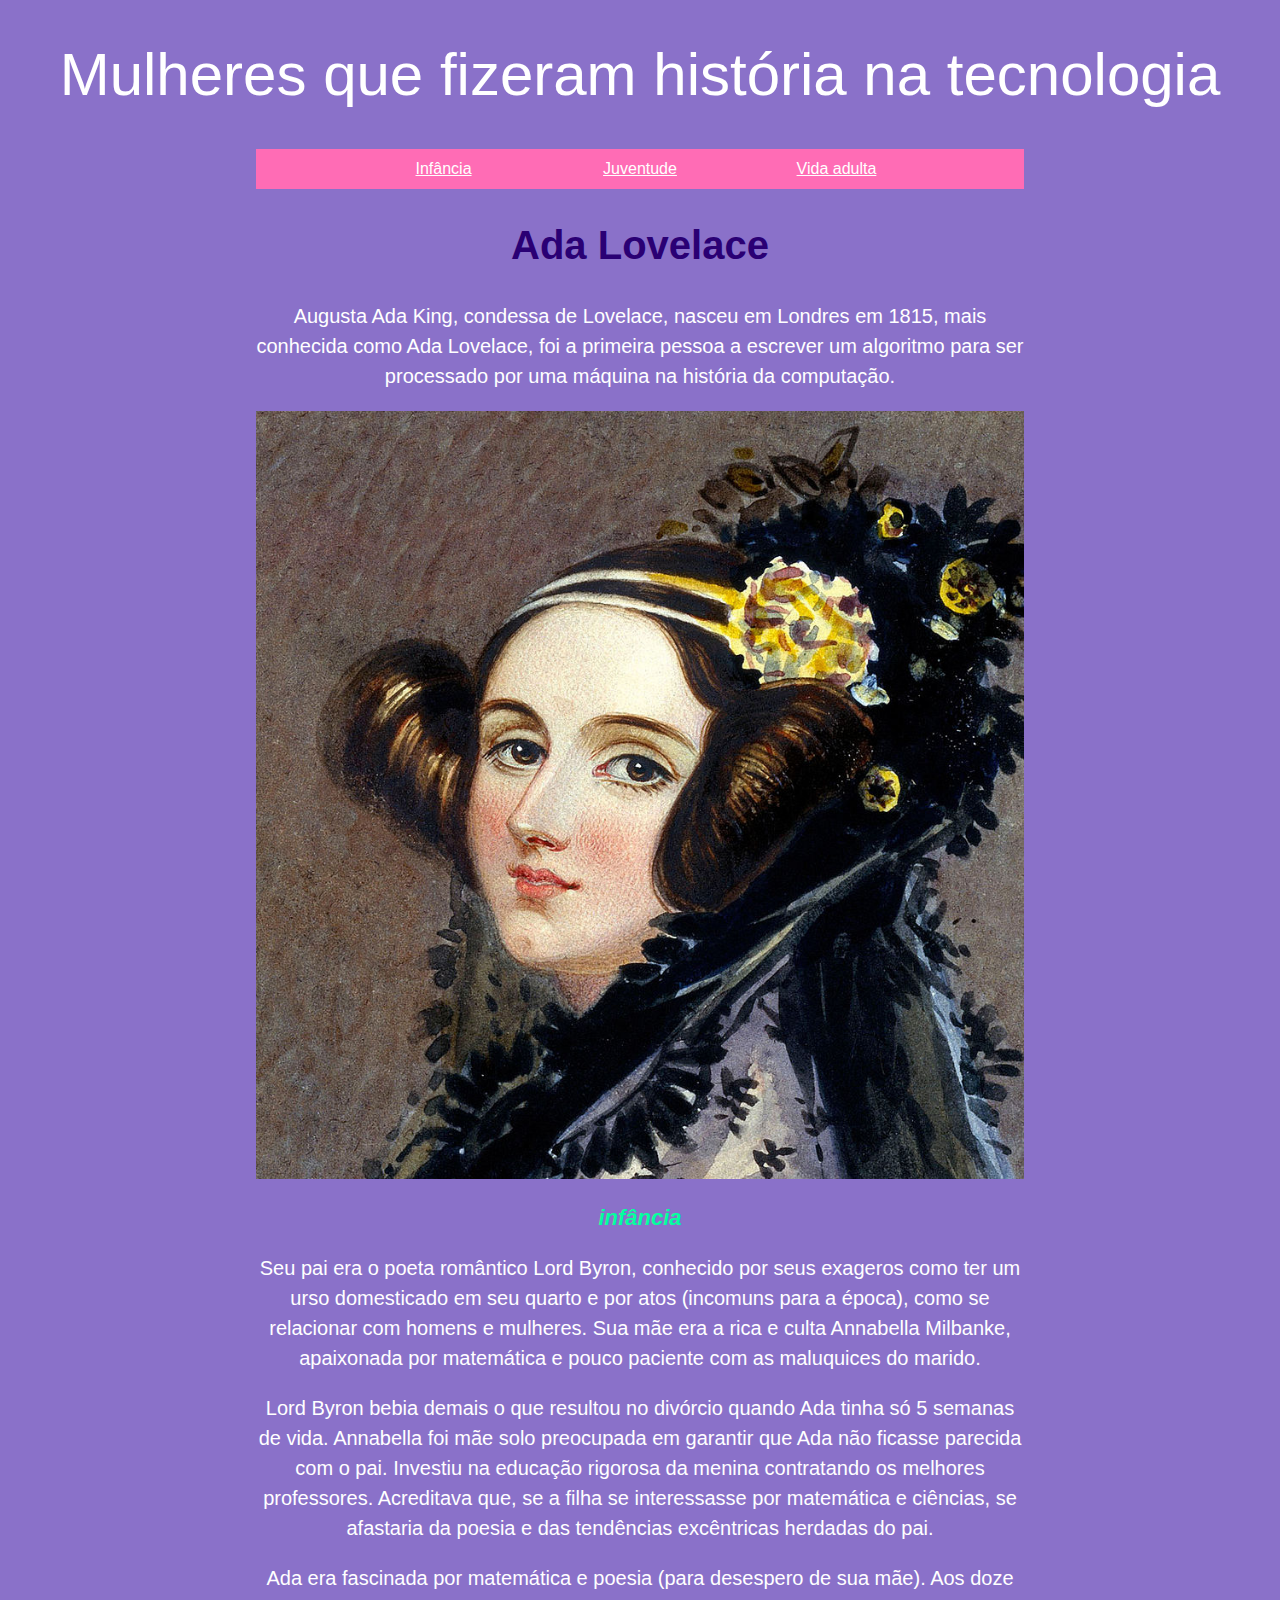
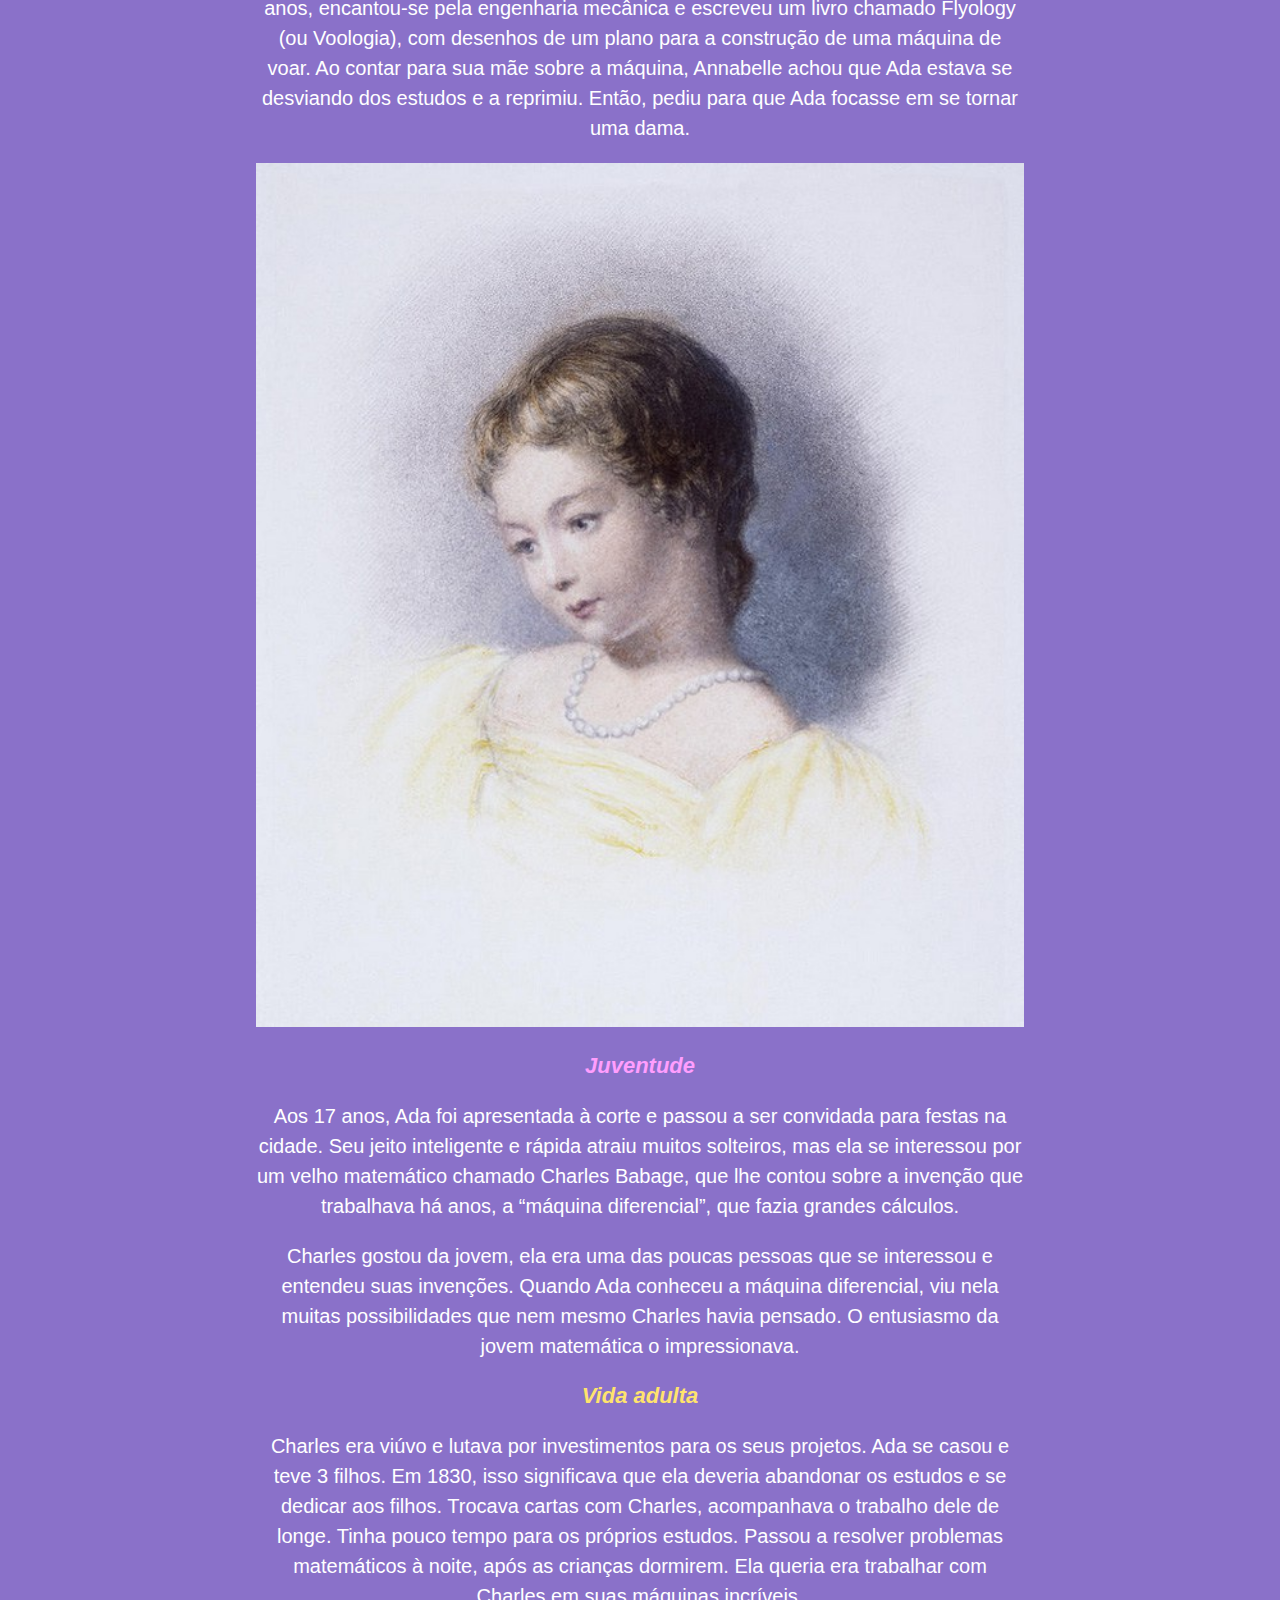
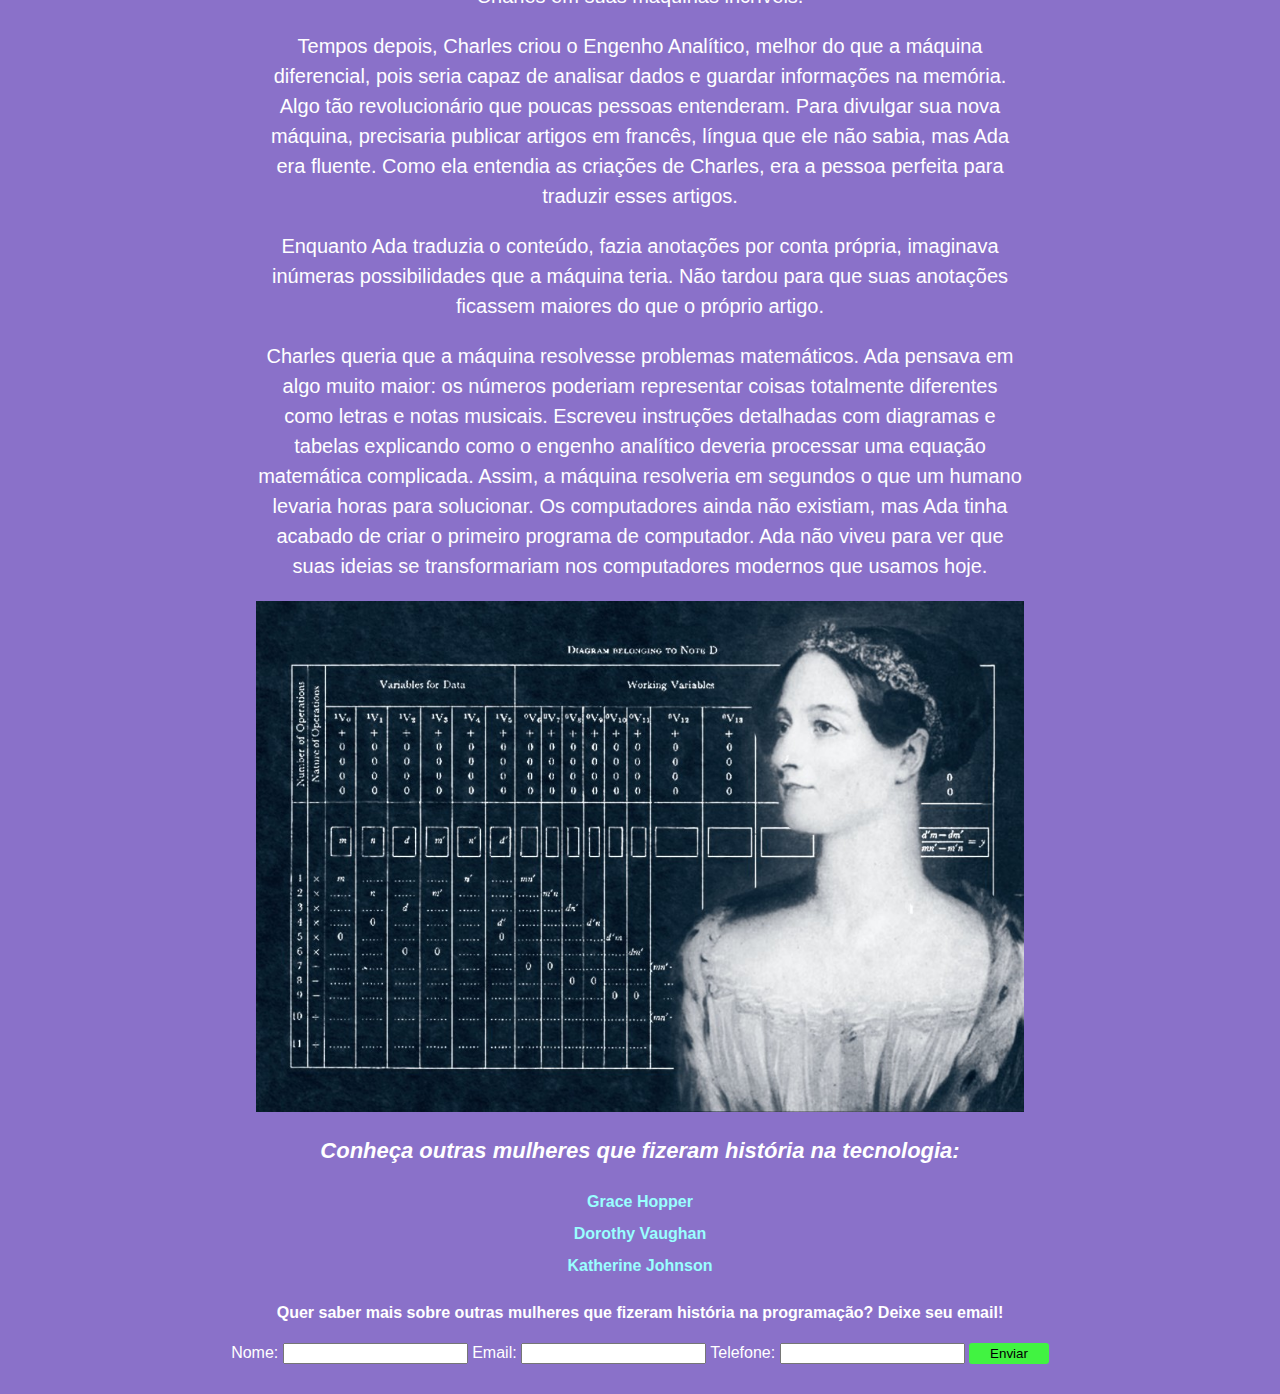
<file: liveCode/ada.html>
<!DOCTYPE html>
<html lang="pt-br">
<head>
    <meta charset="UTF-8">
    <meta name="viewport" content="width=device-width, initial-scale=1.0">
    <title>Ada Lovelace</title>

    <link rel="stylesheet" href="./css/styles.css">

</head>
<body>
    <h1>Mulheres que fizeram história na tecnologia</h1>

    <nav class="principal">

        <ul>
            <li>
                <a href="#infância">Infância</a>
            </li>

            <li>
                <a href="#juventude">Juventude</a>
            </li>

            <li>
                <a href="#vida adulta">Vida adulta</a>
            </li>

        </ul>

    </nav>


    <section>

        <h2>Ada Lovelace</h2>

        <p>Augusta Ada King, condessa de Lovelace, nasceu em Londres em 1815, mais conhecida como Ada Lovelace, foi a primeira pessoa a escrever um algoritmo para ser processado por uma máquina na história da computação.</p>

        <img src="./img/Ada_Lovelace_Chalon_portrait.jpg" alt="Pintura colorida Ada">

        <section id="Infância">
            <h3 class="titulo-verde">infância</h3>



            <p>Seu pai era o poeta romântico Lord Byron, conhecido por seus exageros como ter um urso domesticado em seu quarto e por atos (incomuns para a época), como se relacionar com homens e mulheres. Sua mãe era a rica e culta Annabella Milbanke, apaixonada
                por matemática e pouco paciente com as maluquices do marido.</p>


            <p>Lord Byron bebia demais o que resultou no divórcio quando Ada tinha só 5 semanas de vida. Annabella foi mãe solo preocupada em garantir que Ada não ficasse parecida com o pai. Investiu na educação rigorosa da menina contratando os melhores
                professores. Acreditava que, se a filha se interessasse por matemática e ciências, se afastaria da poesia e das tendências excêntricas herdadas do pai.</p>

            <p>Ada era fascinada por matemática e poesia (para desespero de sua mãe). Aos doze anos, encantou-se pela engenharia mecânica e escreveu um livro chamado Flyology (ou Voologia), com desenhos de um plano para a construção de uma máquina de voar.
                Ao contar para sua mãe sobre a máquina, Annabelle achou que Ada estava se desviando dos estudos e a reprimiu. Então, pediu para que Ada focasse em se tornar uma dama.</p>

            <img src="./img/adalovelace_child.jpg" alt="Retrato de Ada criança">

        </section id="infância">

        <section id="juventude">

            <h3 class="titulo-rosa">Juventude</h3>

            <p> Aos 17 anos, Ada foi apresentada à corte e passou a ser convidada para festas na cidade. Seu jeito inteligente e rápida atraiu muitos solteiros, mas ela se interessou por um velho matemático chamado Charles Babage, que lhe contou sobre a invenção
                que trabalhava há anos, a “máquina diferencial”, que fazia grandes cálculos.</p>

            <p> Charles gostou da jovem, ela era uma das poucas pessoas que se interessou e entendeu suas invenções. Quando Ada conheceu a máquina diferencial, viu nela muitas possibilidades que nem mesmo Charles havia pensado. O entusiasmo da jovem matemática
                o impressionava.</p>

        </section id="juventude">

        <section id="vida adulta">

            <h3 class="titulo-amarelo">Vida adulta</h3>

            <p>Charles era viúvo e lutava por investimentos para os seus projetos. Ada se casou e teve 3 filhos. Em 1830, isso significava que ela deveria abandonar os estudos e se dedicar aos filhos. Trocava cartas com Charles, acompanhava o trabalho dele
                de longe. Tinha pouco tempo para os próprios estudos. Passou a resolver problemas matemáticos à noite, após as crianças dormirem. Ela queria era trabalhar com Charles em suas máquinas incríveis.</p>

            <p>Tempos depois, Charles criou o Engenho Analítico, melhor do que a máquina diferencial, pois seria capaz de analisar dados e guardar informações na memória. Algo tão revolucionário que poucas pessoas entenderam. Para divulgar sua nova máquina,
                precisaria publicar artigos em francês, língua que ele não sabia, mas Ada era fluente. Como ela entendia as criações de Charles, era a pessoa perfeita para traduzir esses artigos.</p>

            <p>Enquanto Ada traduzia o conteúdo, fazia anotações por conta própria, imaginava inúmeras possibilidades que a máquina teria. Não tardou para que suas anotações ficassem maiores do que o próprio artigo.</p>

            <p>Charles queria que a máquina resolvesse problemas matemáticos. Ada pensava em algo muito maior: os números poderiam representar coisas totalmente diferentes como letras e notas musicais. Escreveu instruções detalhadas com diagramas e tabelas
                explicando como o engenho analítico deveria processar uma equação matemática complicada. Assim, a máquina resolveria em segundos o que um humano levaria horas para solucionar. Os computadores ainda não existiam, mas Ada tinha acabado de
                criar o primeiro programa de computador. Ada não viveu para ver que suas ideias se transformariam nos computadores modernos que usamos hoje.</p>



            <img src="./img/Ada-Lovelace-adulta.jpg" alt="Ada adulta">

        </section id="vida adulta">

    </section>

    <h3>Conheça outras mulheres que fizeram história na tecnologia:</h3>

    <ul style=""list-style-type:circle>
        <li><a href="https://pt.wikipedia.org/wiki/Grace_Hopper" target="_blank">Grace Hopper</li>
        <li><a href="https://pt.wikipedia.org/wiki/Dorothy_Vaughan" target="_blank"> Dorothy Vaughan</li>
        <li><a href="https://pt.wikipedia.org/wiki/Katherine_Johnson" target="_blank"> Katherine Johnson</a></li>
    </ul>

    <h4>Quer saber mais sobre outras mulheres que fizeram história na programação? Deixe seu email!</h4>
  
    <form>
        <label for="nome">Nome:</label>

        <input id="nome" type="text">

        <label for="email">Email:</label>

        <input id="email" type="email">

        <label for="telefone">Telefone:</label>

        <input id="telefone" type="number" />

        <button id="botaoEnviar">Enviar</button>

    </form>

    <script type="text/javascript" src="js/script.js">
    </script>

</body>
</html>
</file>
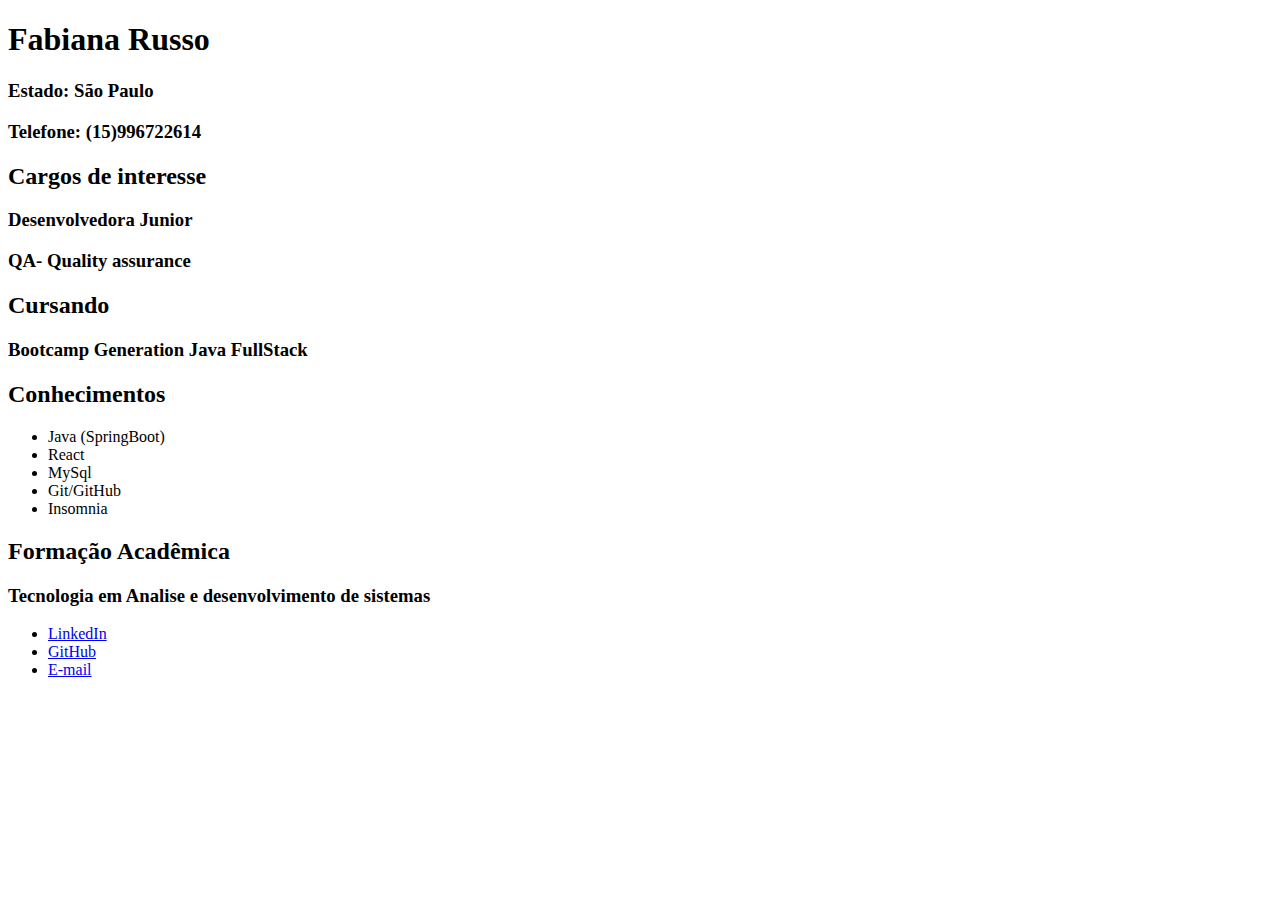
<file: liveCode/curriculo.html>
<!DOCTYPE html>
<html lang="pt-br">
<head>
    <meta charset="UTF-8">
    <meta name="viewport" content="width=device-width, initial-scale=1.0">
    <title>curriculo</title>
</head>
<body>
    <h1>Fabiana Russo</h1>
    <h3>Estado: São Paulo</h3>
    <h3>Telefone: (15)996722614</h3>
    <h2>Cargos de interesse</h2>
    <h3>Desenvolvedora Junior</h3>
    <h3>QA- Quality assurance</h3>

    <h2>Cursando</h2>
    <h3>Bootcamp Generation Java FullStack</h3>

    <h2>Conhecimentos</h2>

    <ul style=""list-style-type:circle>
        <li> Java (SpringBoot)</li>
        <li>React</li>
        <li>MySql</li>
        <li>Git/GitHub</li>
        <li>Insomnia</li>
    </ul>

    <h2>Formação Acadêmica</h2>

    <h3>Tecnologia em Analise e desenvolvimento de sistemas</h3>


    <ul style=""list-style-type:circle>
        <li><a href="https://www.linkedin.com/in/fabiana-russo" target="_blank">LinkedIn</li>
        <li><a href="https://github.com/fabianaRusso" target="_blank">GitHub</li>
        <li><a href="fabi.pereiraa@hotmail.com" target="_blank">E-mail</a></li>
    </ul>
</body>
</html>
</file>
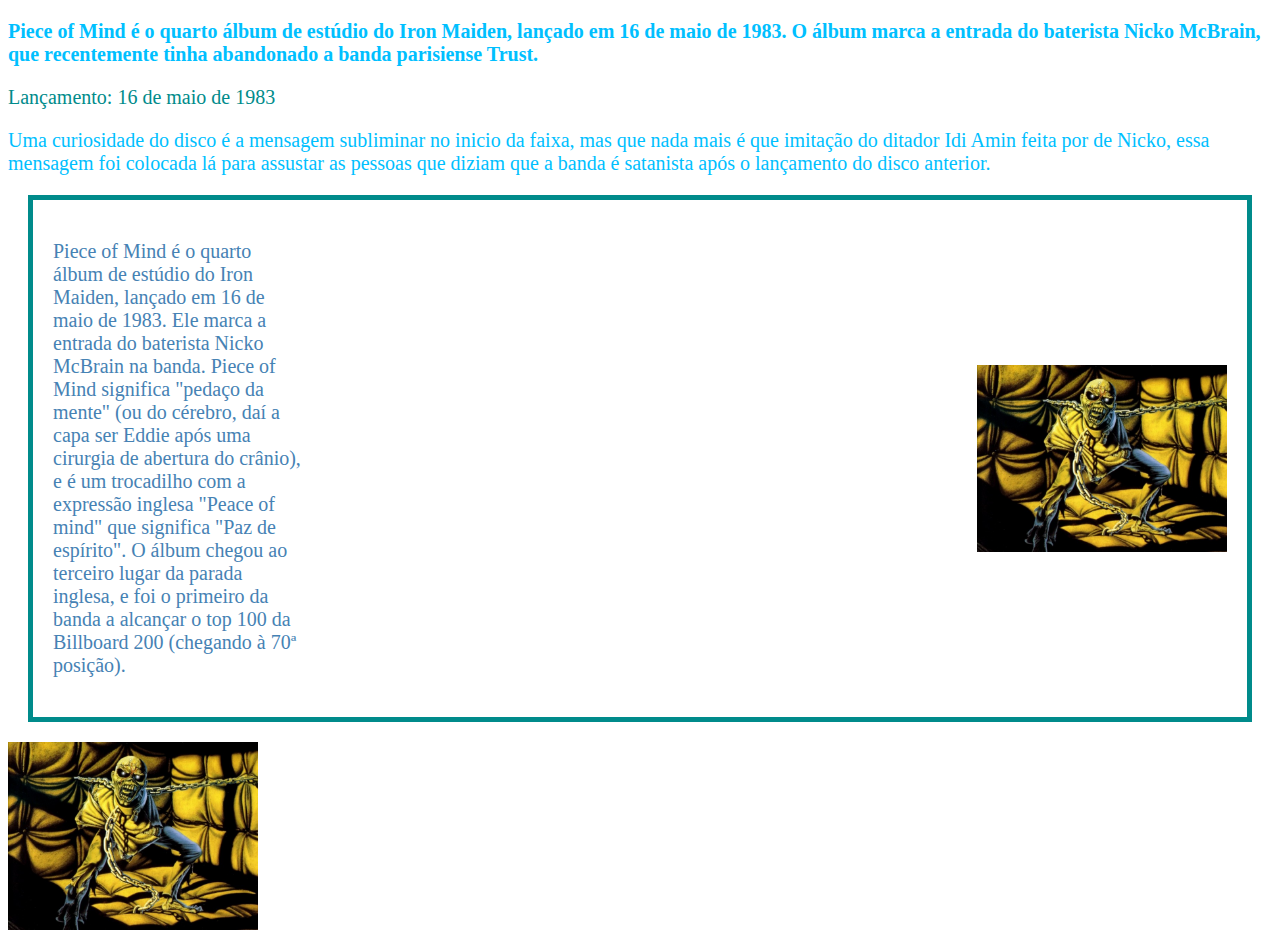
<file: liveCode/introCSS.html>
<!DOCTYPE html>
<html lang="pt-br">
<head>
    <meta charset="UTF-8">
    <meta name="viewport" content="width=device-width, initial-scale=1.0">
    <title>IRON MAIDEN - PIECE OF MIND</title>

    <link rel="stylesheet" href="./css/introCss.css">

</head>
<body>

    <p id="p-first" class="p-color">Piece of Mind é o quarto álbum de estúdio do Iron Maiden, lançado em 16 de maio de 1983. 
        O álbum marca a entrada do baterista Nicko McBrain, que recentemente tinha abandonado a banda parisiense Trust.</p>

    <p class="p-color" style="color: darkcyan;">Lançamento: 16 de maio de 1983</p>
    
    <p class="p-color">Uma curiosidade do disco é a mensagem subliminar no inicio da faixa, mas que nada mais é que imitação do ditador Idi Amin feita por de Nicko, essa mensagem foi colocada lá para assustar
         as pessoas que diziam que a banda é satanista após o lançamento do disco anterior.</p>
        
    <div class="container">
        <p class="content">Piece of Mind é o quarto álbum de estúdio do Iron Maiden, lançado em 16 de maio de 1983. Ele marca a entrada do baterista Nicko McBrain na banda.
            Piece of Mind significa "pedaço da mente" (ou do cérebro, daí a capa ser Eddie após uma cirurgia de abertura do crânio), e é um trocadilho com a expressão inglesa "Peace of mind" que significa "Paz de espírito".
             O álbum chegou ao terceiro lugar da parada inglesa, e foi o primeiro da banda a alcançar o top 100 da Billboard 200 (chegando à 70ª posição).</p>

             <img src="./img/eddiepiece.jpg" alt="Eddie piece of mind">
    </div>

    <img src="./img/eddiepiece.jpg" alt="Eddie piece of mind">
    </div>
           
</body>
</html>
</file>
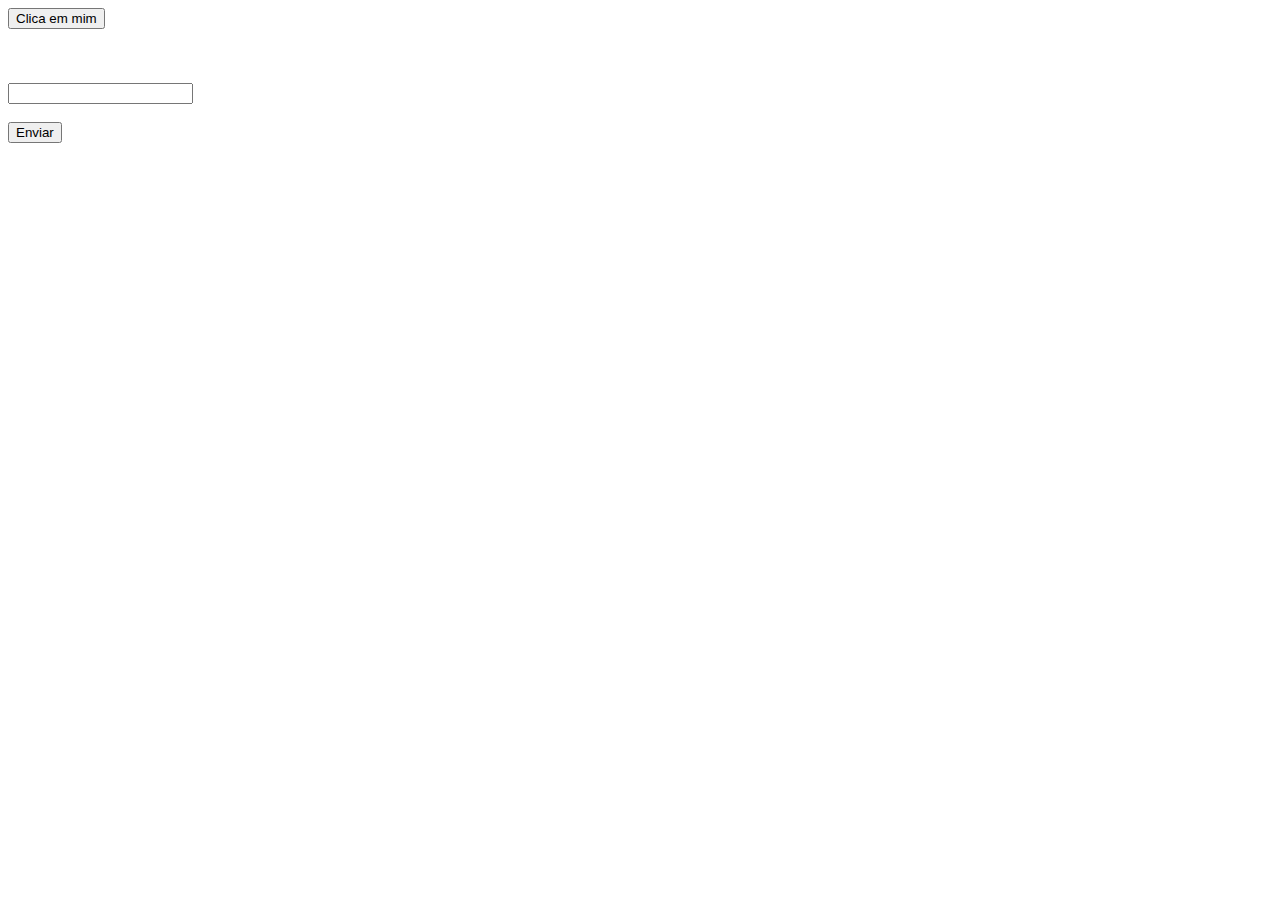
<file: liveCode/introJS.html>
<!DOCTYPE html>
<html lang="en">
<head>
    <meta charset="UTF-8">
    <meta name="viewport" content="width=device-width, initial-scale=1.0">
    <title>Document</title>
</head>
<body>
    <div>
        <button onclick="helloworld()">Clica em mim</button>
    </div>

    <br><br>

    <form>
        <label for="nome"Nome:></label><br>
        <input id="nome" type="text" name="nome">
        <br><br>
        <button>Enviar</button>
    </form>

    <script>
        function helloworld(){
            alert("Hello World")
        }
    </script>
</body>
</html>
</file>
<file: liveCode/css/styles.css>
body {
    text-align: center;
    font-family: open sans, sans-serif;
    background-color: #8a71c9;
    color: #ffffff;
    margin: 0px 0px 30px 0px;
}

h2 {
    color: #2a0074;
    font-size: 40px;
}

.titulo-verde {
    color: #04ff9f;
}

.titulo-rosa {
    color: #ff9efe;
}

.titulo-amarelo {
    color: #ffe36d;
}

section {
    width: 60%;
    margin: 0 auto;
}

section section {
    width: 100%;
}

h1 {
    font-size: 60px;
    font-weight: 300;
}

h3 {
    font-size: 22px;
    font-style: italic;
}

p {
    line-height: 1.5;
    font-size: 20px;
}

img {
    width: 100%;
}

ul {
    list-style-type: none;
    line-height: 2;
    padding-left: 0;
}

a {
    text-decoration: none;
    color: #99ffff;
    font-weight: 700;
}

.principal {
    background: #ff6cb5;
    height: 40px;
    max-width: 60%;
    margin: 0 auto;
}

.principal a {
    color: white;
    text-decoration: underline;
    font-weight: normal;
}

.principal li {
    display: inline-block;
    line-height: 2.5;
    margin: 0 auto;
    width: 25%;
}

button {
    background: #41f341;
    border: 1px solid transparent;
    padding: 2px 20px;
    border-radius: 3px;
}
</file>
<file: liveCode/css/introCss.css>
p{
    font-size: 20px;
    color: #4682B4;
}

#p-first{
    font-weight: bold;
   
}

.p-color{
    color: #00BFFF;
}

.center{
    text-align: center;
}

img{
    width: 250px;
}

.container{
    display: flex;
    align-items: center; /* vertical */
    justify-content: space-between;

    border: 5px solid darkcyan;
    padding: 20px;
    margin: 20px;
}

.content{
    width: 250px;
}
</file>
